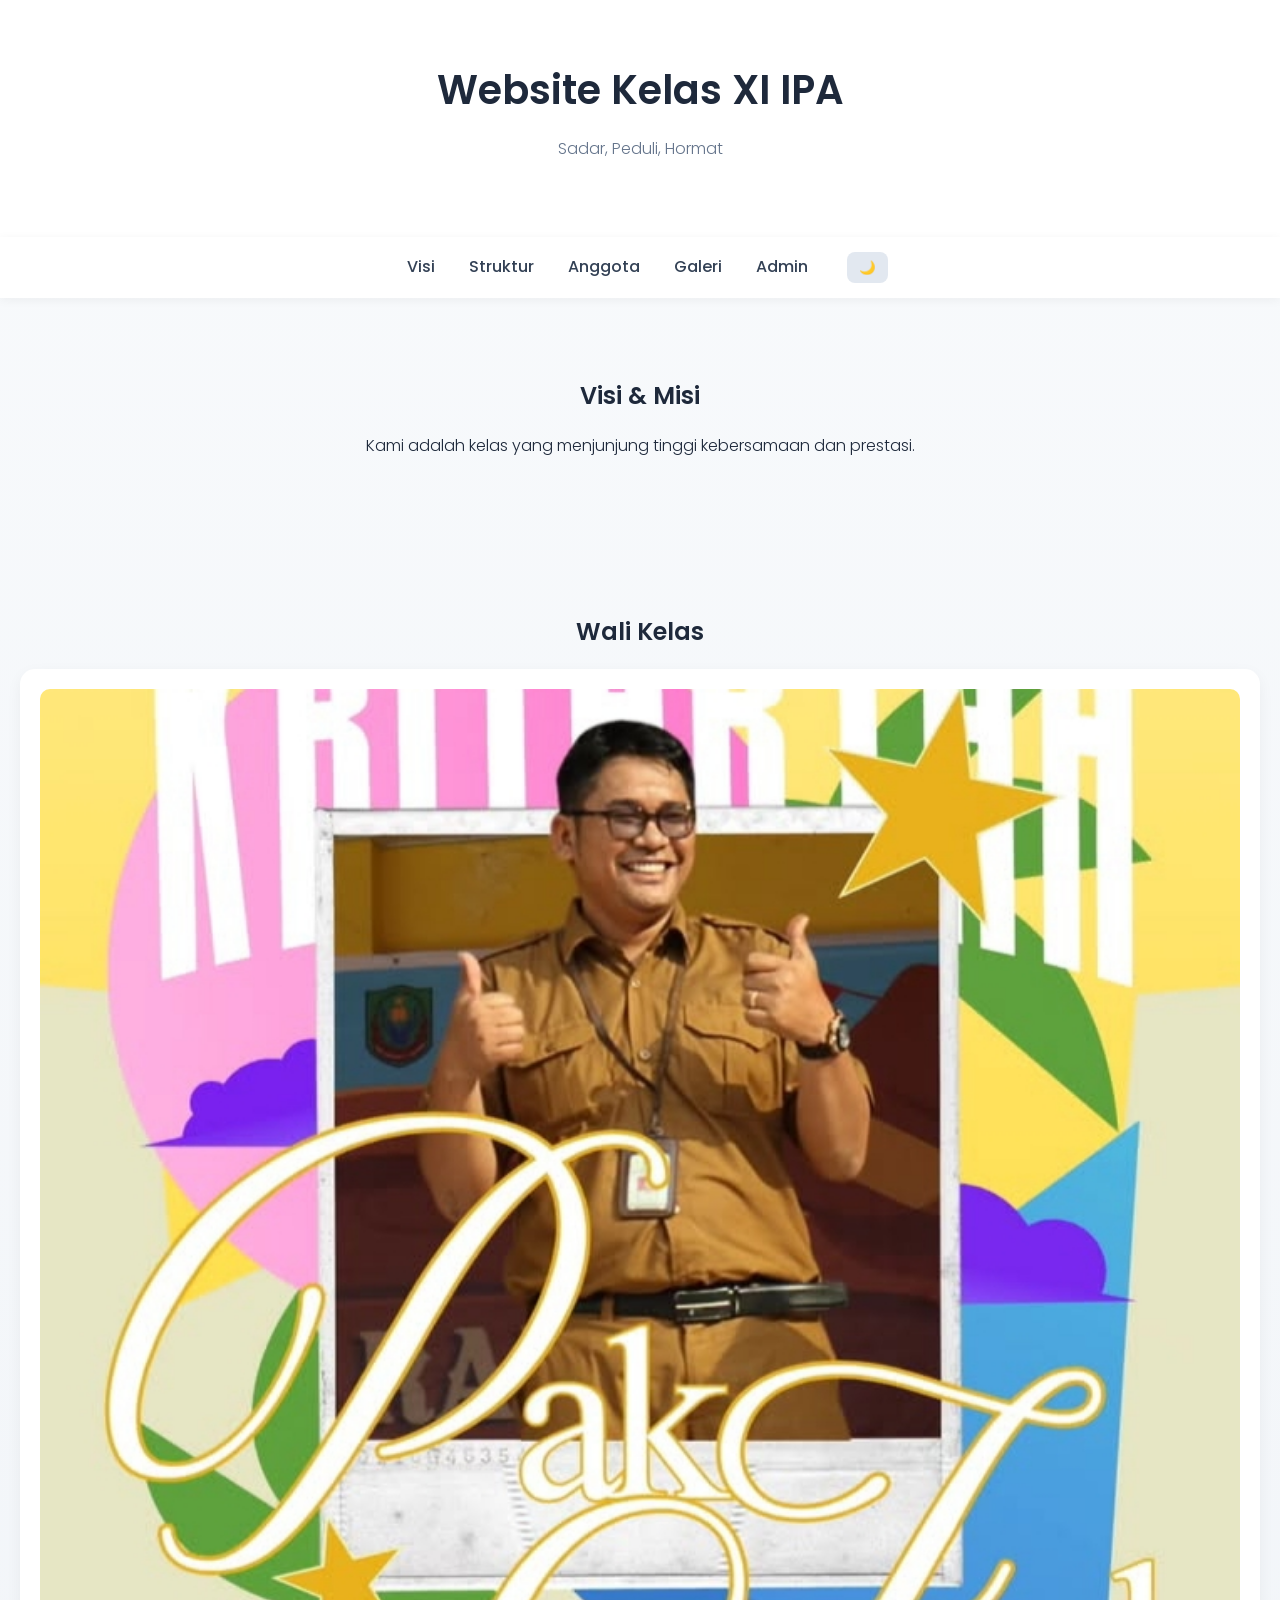
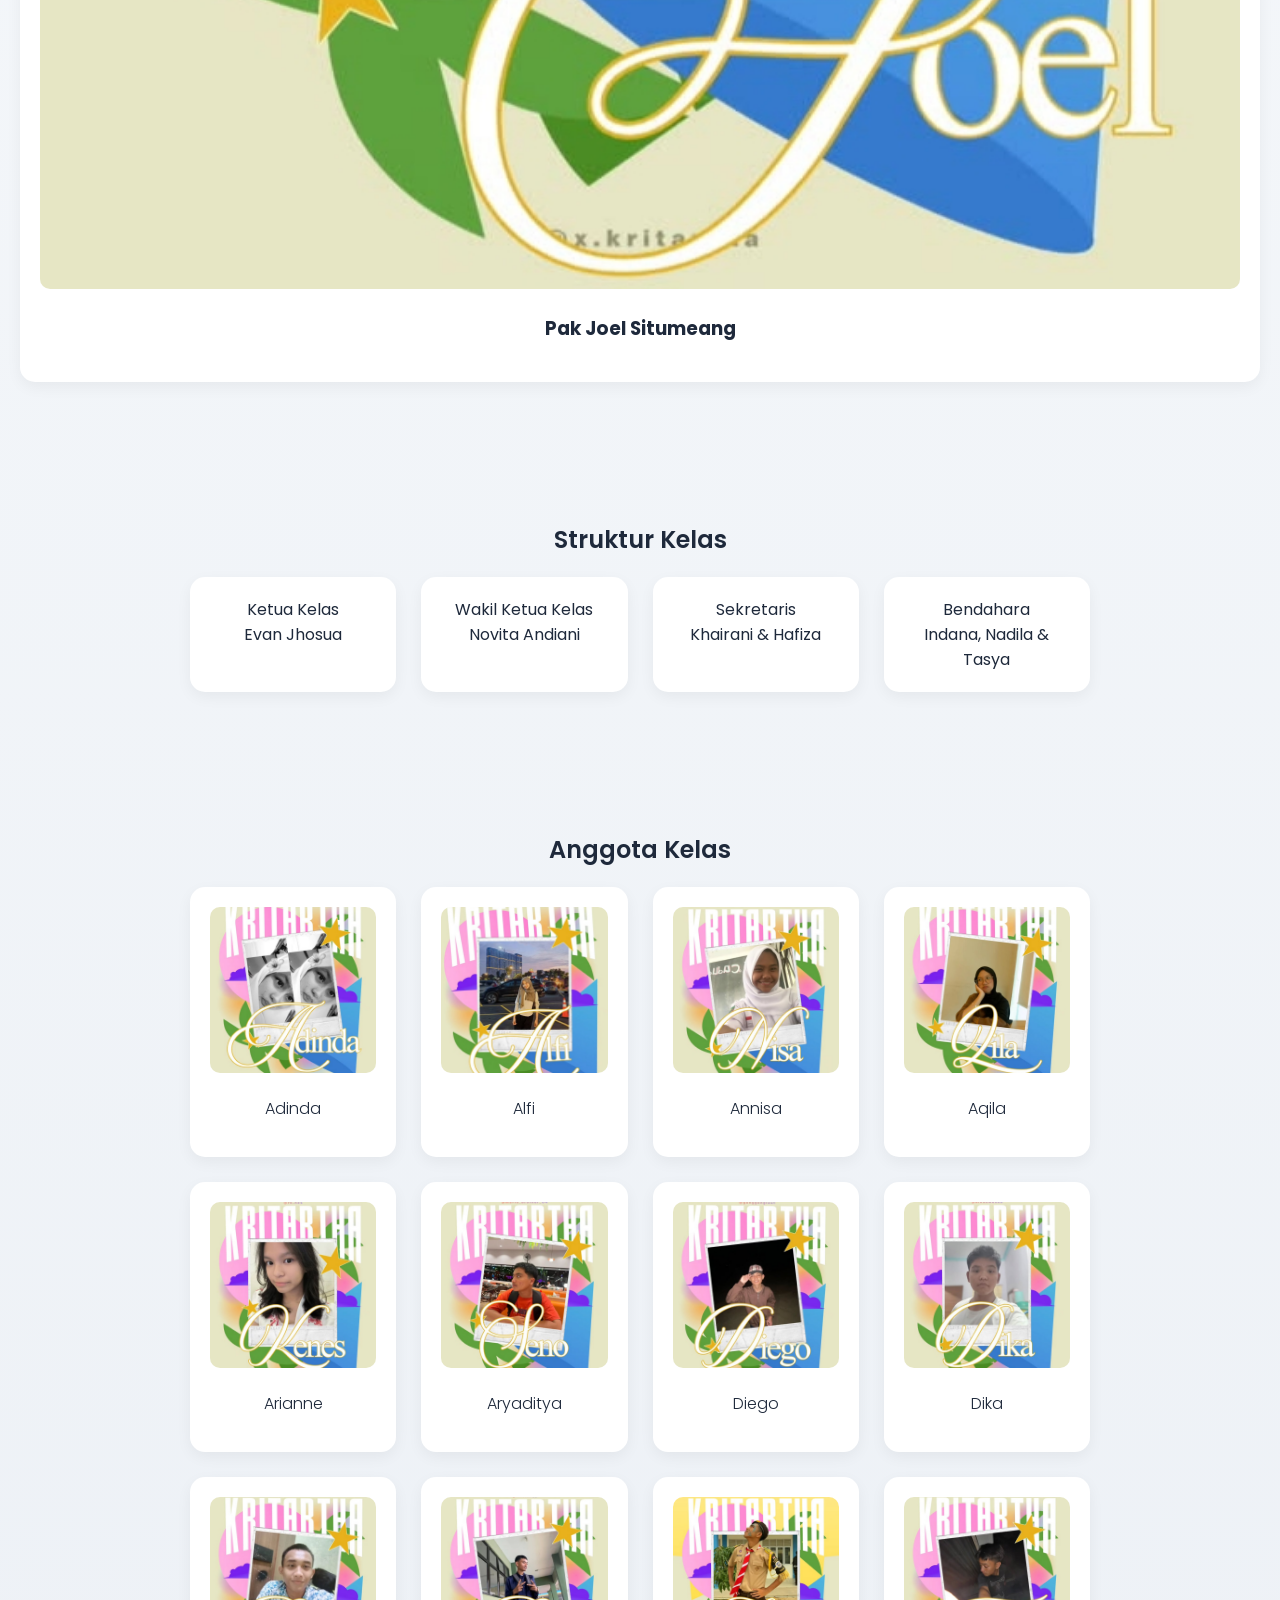
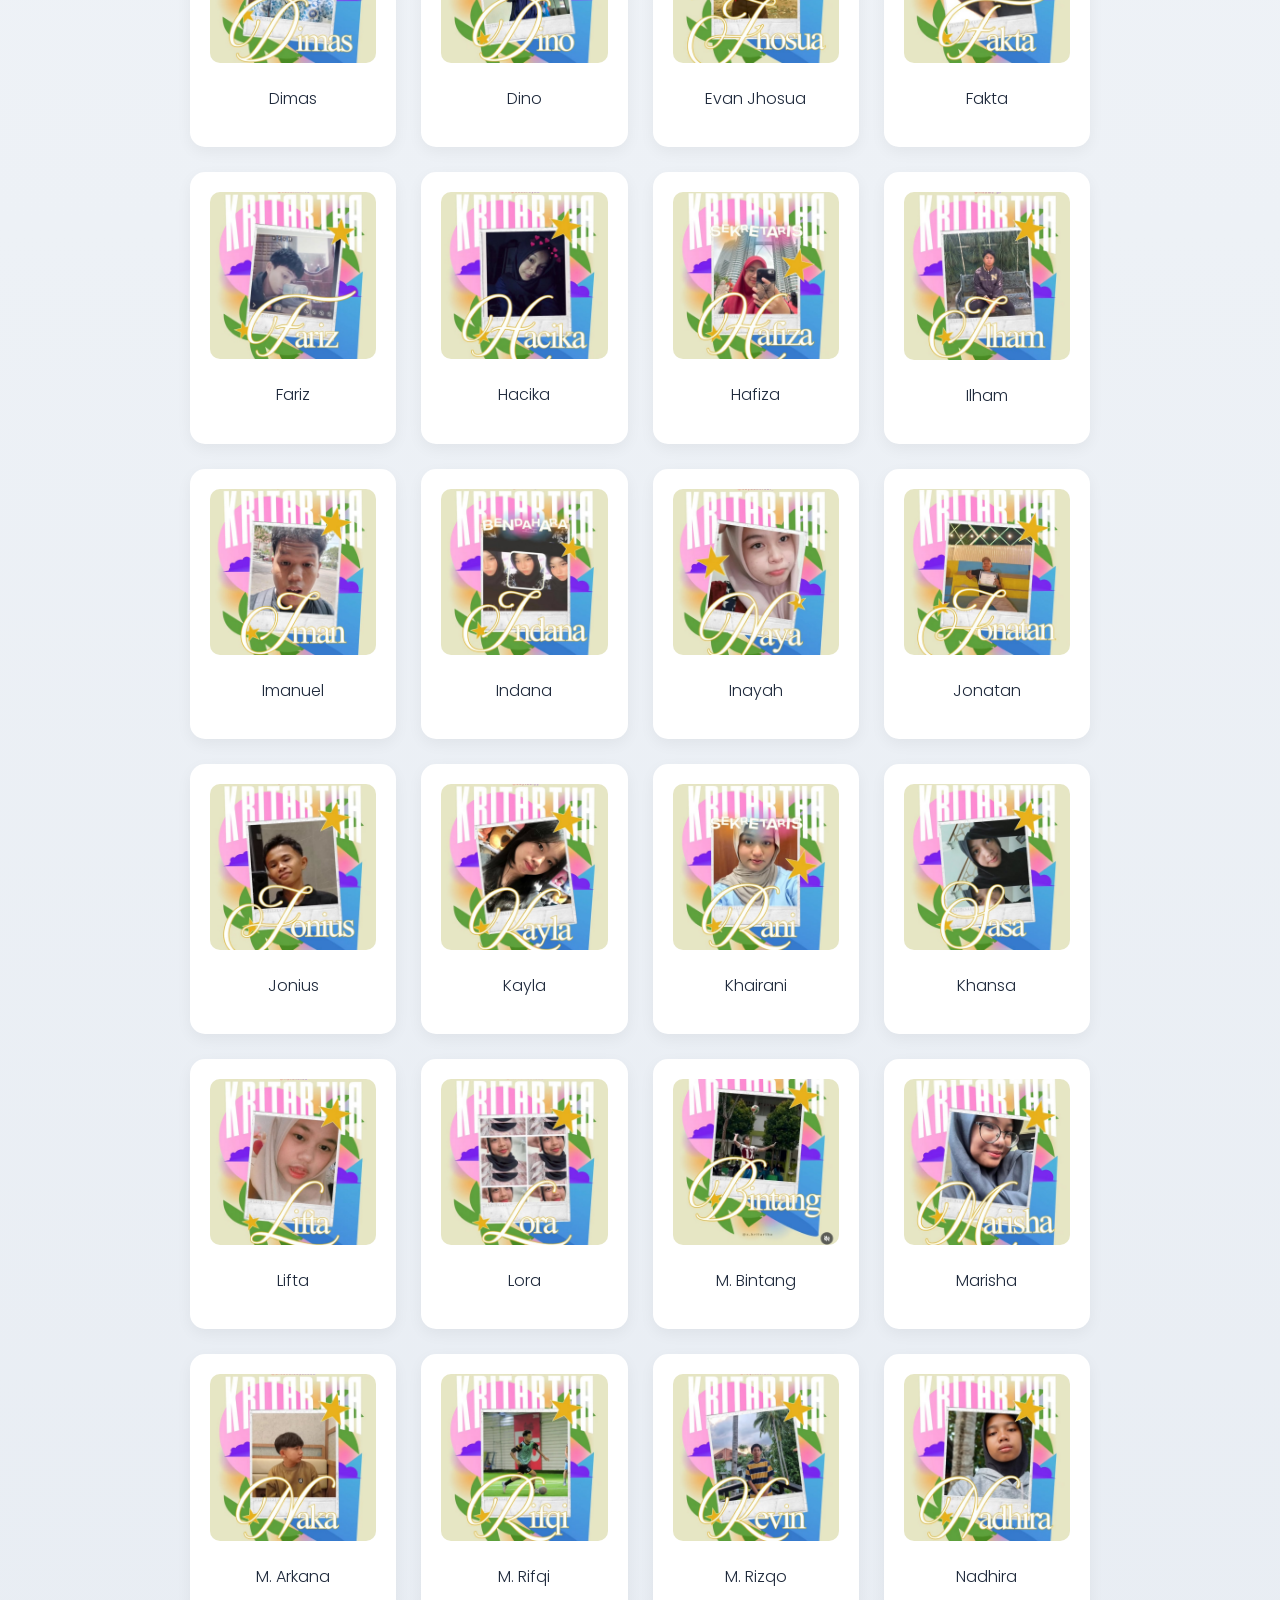
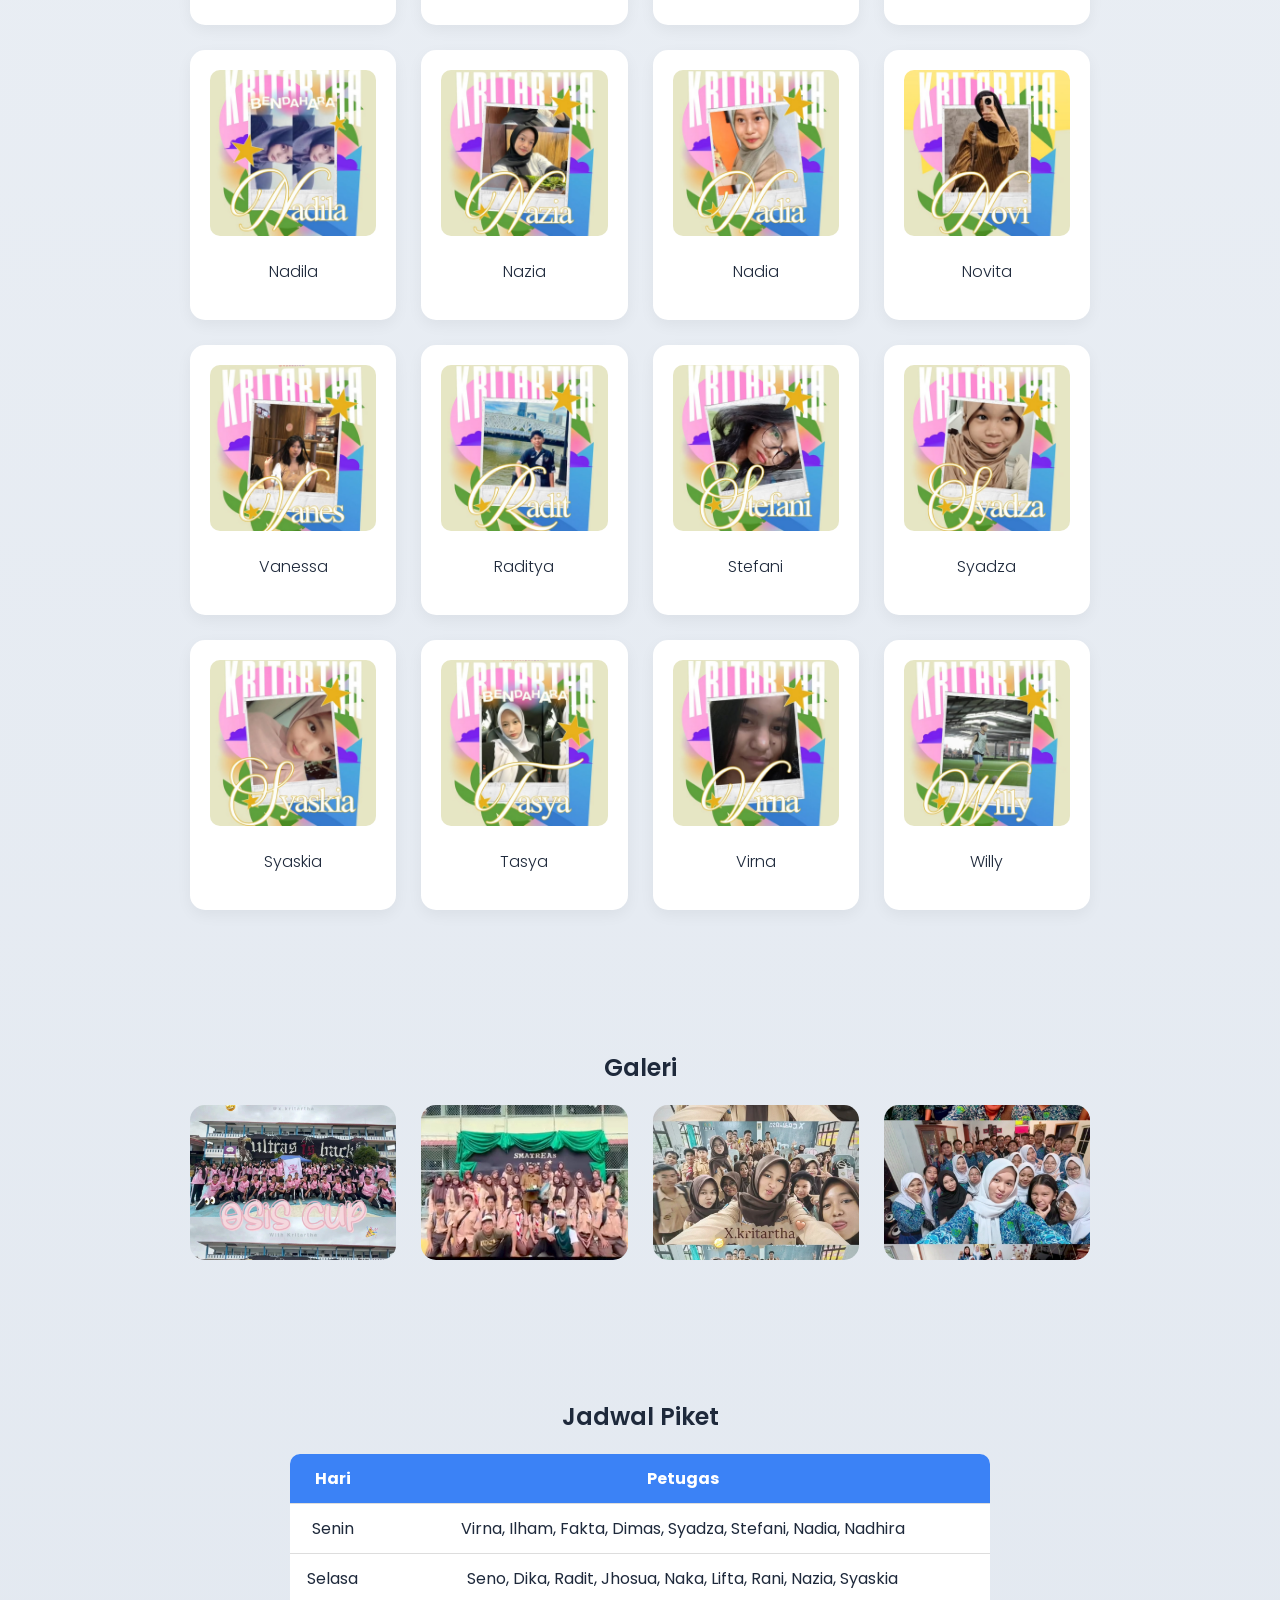
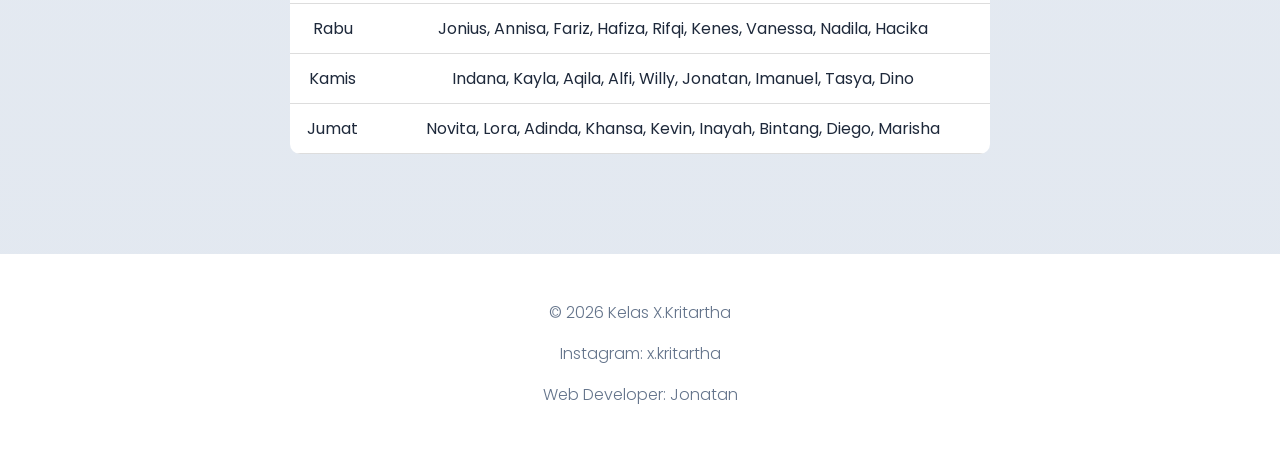
<file: index.html>
<!DOCTYPE html>
<html lang="id">
<head>
  <meta charset="UTF-8">
  <title>Kelas X.Kritartha</title>

  <link href="https://fonts.googleapis.com/css2?family=Poppins:wght@300;400;600&display=swap" rel="stylesheet">

  <link rel="stylesheet" href="style.css">
</head>
<body>

  <header>
    <h1 id="judulText">Website Kelas XI IPA</h1>
    <p>Sadar, Peduli, Hormat</p>
    <p id="pengumumanText"></p>
  </header>

  <nav>
    <a href="#visi">Visi</a>
    <a href="#struktur">Struktur</a>
    <a href="#anggota">Anggota</a>
    <a href="#galeri">Galeri</a>
    <a href="login.html">Admin</a>

    <button id="darkToggle">🌙</button>
  </nav>

  <section id="visi" class="reveal">
    <h2>Visi & Misi</h2>
    <p id="visiText">Kami adalah kelas yang menjunjung tinggi kebersamaan dan prestasi.</p>
  </section>

  <section>
    <h2>Wali Kelas</h2>
    <div class="card">
      <img src="images/wali.jpg">
      <h3>Pak Joel Situmeang</h3>
    </div>
  </section>

  <section id="struktur" class="reveal">
    <h2>Struktur Kelas</h2>
    <div class="grid">
      <div class="card">Ketua Kelas<br>Evan Jhosua</div>
      <div class="card">Wakil Ketua Kelas<br>Novita Andiani</div>
      <div class="card">Sekretaris<br>Khairani & Hafiza</div>
      <div class="card">Bendahara<br>Indana, Nadila & Tasya</div>
    </div>
  </section>

  <section id="anggota">
  <h2>Anggota Kelas</h2>

  <div class="grid">
    
    <!-- TEMPLATE 1 -->
    <div class="card">
      <img src="images/adinda.jpg" class="popup-img">
      <p>Adinda</p>
    </div>

    <div class="card">
      <img src="images/alfi.jpg" class="popup-img">
      <p>Alfi</p>
    </div>

    <div class="card">
      <img src="images/annisa.jpg" class="popup-img">
      <p>Annisa</p>
    </div>

    <div class="card">
      <img src="images/aqila.jpg" class="popup-img">
      <p>Aqila</p>
    </div>

    <div class="card">
      <img src="images/arianne.jpg" class="popup-img">
      <p>Arianne</p>
    </div>

    <div class="card">
      <img src="images/aryaditya.jpg" class="popup-img">
      <p>Aryaditya </p>
    </div>

    <div class="card">
      <img src="images/diego.jpg" class="popup-img">
      <p>Diego</p>
    </div>

    <div class="card">
      <img src="images/dika.jpg" class="popup-img">
      <p>Dika</p>
    </div>

    <div class="card">
      <img src="images/dimas.jpg" class="popup-img">
      <p>Dimas</p>
    </div>

    <div class="card">
      <img src="images/dino.jpg" class="popup-img">
      <p>Dino</p>
    </div>

    <div class="card">
      <img src="images/evan.jpg" class="popup-img">
      <p>Evan Jhosua</p>
    </div>

    <div class="card">
      <img src="images/fakta.jpg" class="popup-img">
      <p>Fakta</p>
    </div>

    <div class="card">
      <img src="images/fariz.jpg" class="popup-img">
      <p>Fariz</p>
    </div>

    <div class="card">
      <img src="images/hacika.jpg" class="popup-img">
      <p>Hacika</p>
    </div>

    <div class="card">
      <img src="images/hafiza.jpg" class="popup-img">
      <p>Hafiza</p>
    </div>

    <div class="card">
      <img src="images/ilham.jpg" class="popup-img">
      <p>Ilham</p>
    </div>

    <div class="card">
      <img src="images/imanuel.jpg" class="popup-img">
      <p>Imanuel</p>
    </div>

    <div class="card">
      <img src="images/indana.jpg" class="popup-img">
      <p>Indana</p>
    </div>

    <div class="card">
      <img src="images/inayah.jpg" class="popup-img">
      <p>Inayah</p>
    </div>

    <div class="card">
      <img src="images/jonatan.jpg" class="popup-img">
      <p>Jonatan</p>
    </div>

    <div class="card">
      <img src="images/jonius.jpg" class="popup-img">
      <p>Jonius</p>
    </div>

    <div class="card">
      <img src="images/kayla.jpg" class="popup-img">
      <p>Kayla</p>
    </div>

    <div class="card">
      <img src="images/khairani.jpg" class="popup-img">
      <p>Khairani</p>
    </div>

    <div class="card">
      <img src="images/khansa.jpg" class="popup-img">
      <p>Khansa</p>
    </div>

    <div class="card">
      <img src="images/lifta.jpg" class="popup-img">
      <p>Lifta</p>
    </div>

    <div class="card">
      <img src="images/lora.jpg" class="popup-img">
      <p>Lora</p>
    </div>

    <div class="card">
      <img src="images/m. bintang.jpg" class="popup-img">
      <p>M. Bintang</p>
    </div>

    <div class="card">
      <img src="images/marisha.jpg" class="popup-img">
      <p>Marisha</p>
    </div>

    <div class="card">
      <img src="images/m. arkana.jpg" class="popup-img">
      <p>M. Arkana</p>
    </div>

    <div class="card">
      <img src="images/m. rifqi.jpg" class="popup-img">
      <p>M. Rifqi</p>
    </div>

    <div class="card">
      <img src="images/m. rizqo.jpg" class="popup-img">
      <p>M. Rizqo</p>
    </div>

    <div class="card">
      <img src="images/nadhira.jpg" class="popup-img">
      <p>Nadhira</p>
    </div>

    <div class="card">
      <img src="images/nadila.jpg" class="popup-img">
      <p>Nadila</p>
    </div>

    <div class="card">
      <img src="images/nazia.jpg" class="popup-img">
      <p>Nazia</p>
    </div>

    <div class="card">
      <img src="images/nadia.jpg" class="popup-img">
      <p>Nadia</p>
    </div>

    <div class="card">
      <img src="images/novita.jpg" class="popup-img">
      <p>Novita</p>
    </div>

    <div class="card">
      <img src="images/vanessa.jpg" class="popup-img">
      <p>Vanessa</p>
    </div>

    <div class="card">
      <img src="images/raditya.jpg" class="popup-img">
      <p>Raditya</p>
    </div>

    <div class="card">
      <img src="images/stefani.jpg" class="popup-img">
      <p>Stefani</p>
    </div>

    <div class="card">
      <img src="images/syadza.jpg" class="popup-img">
      <p>Syadza</p>
    </div>

    <div class="card">
      <img src="images/syaskia.jpg" class="popup-img">
      <p>Syaskia</p>
    </div>

    <div class="card">
      <img src="images/tasya.jpg" class="popup-img">
      <p>Tasya</p>
    </div>

    <div class="card">
      <img src="images/virna.jpg" class="popup-img">
      <p>Virna</p>
    </div>

    <div class="card">
      <img src="images/willy.jpg" class="popup-img">
      <p>Willy</p>
    </div>

  </div>
</section>

  <section id="galeri" class="reveal">
    <h2>Galeri</h2>
    <div class="grid">
  <img src="images/foto1.jpg" class="galeri">
  <img src="images/foto2.jpg" class="galeri">
  <img src="images/foto3.jpg" class="galeri">
  <img src="images/foto4.jpg" class="galeri">
</div>
  </section>

  <section id="piket">
  <h2>Jadwal Piket</h2>

  <table class="piket-table">
    <tr>
      <th>Hari</th>
      <th>Petugas</th>
    </tr>

    <tr>
      <td>Senin</td>
      <td>Virna, Ilham, Fakta, Dimas, Syadza, Stefani, Nadia, Nadhira</td>
    </tr>

    <tr>
      <td>Selasa</td>
      <td>Seno, Dika, Radit, Jhosua, Naka, Lifta, Rani, Nazia, Syaskia</td>
    </tr>

    <tr>
      <td>Rabu</td>
      <td>Jonius, Annisa, Fariz, Hafiza, Rifqi, Kenes, Vanessa, Nadila, Hacika</td>
    </tr>

    <tr>
      <td>Kamis</td>
      <td>Indana, Kayla, Aqila, Alfi, Willy, Jonatan, Imanuel, Tasya, Dino</td>
    </tr>

    <tr>
      <td>Jumat</td>
      <td>Novita, Lora, Adinda, Khansa, Kevin, Inayah, Bintang, Diego, Marisha</td>
    </tr>

  </table>
</section>

  <footer>
    <p>© 2026 Kelas X.Kritartha</p>
    <p>Instagram: x.kritartha</p>
    <p>Web Developer: Jonatan</p>
  </footer>

  <div id="popup">
  <span id="close">&times;</span>
  <img id="popup-img">
</div>

  <script src="script.js"></script>
  
</div>
</body>
</html>
</file>
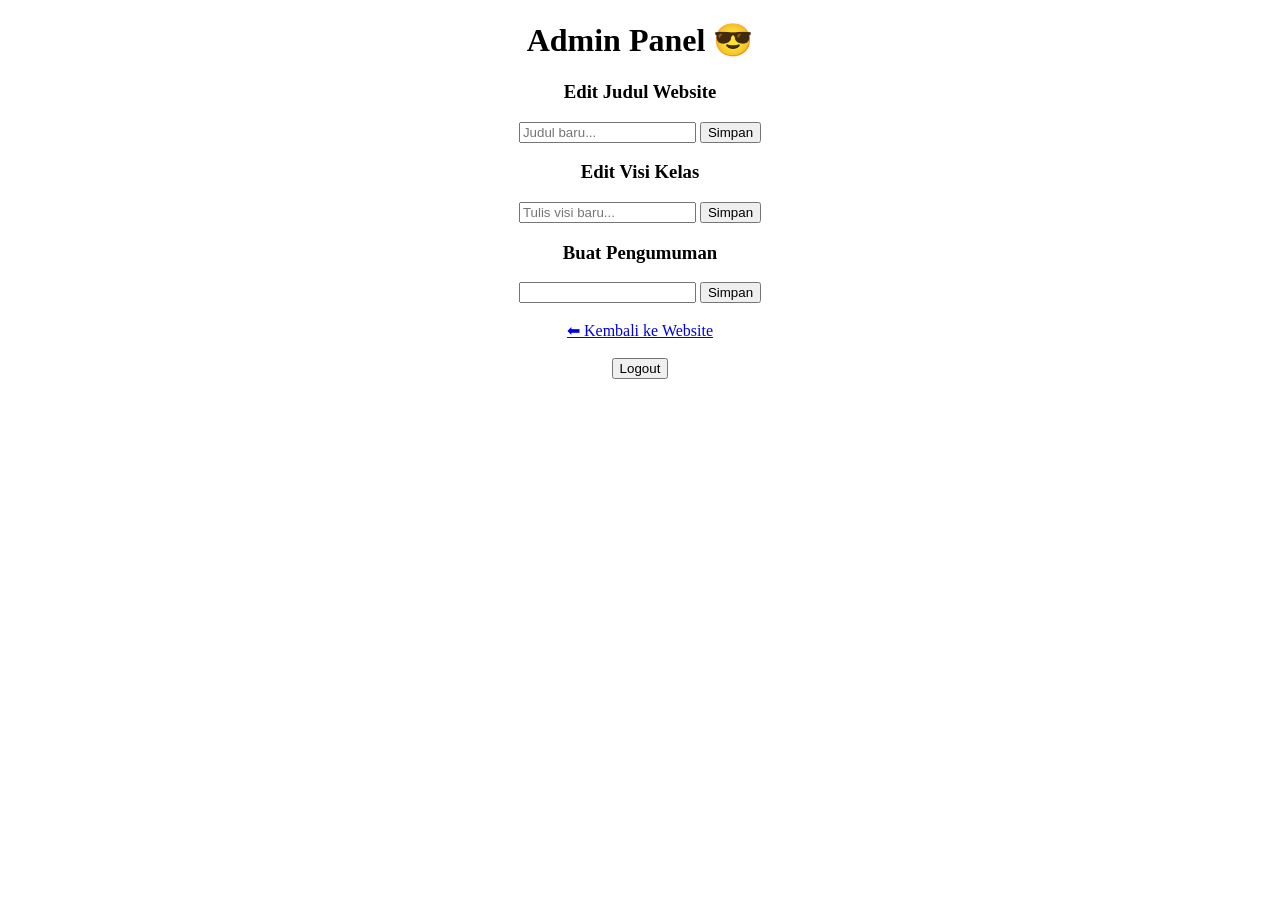
<file: admin.html>
<!DOCTYPE html>
<html>
<head>
  <title>Admin Panel</title>
</head>
<body style="font-family:Poppins; text-align:center;">

<h1>Admin Panel 😎</h1>

<h3>Edit Judul Website</h3>
<input type="text" id="judulInput" placeholder="Judul baru...">
<button onclick="saveJudul()">Simpan</button>

<h3>Edit Visi Kelas</h3>
<input type="text" id="visiInput" placeholder="Tulis visi baru...">
<button onclick="saveVisi()">Simpan</button>

<h3>Buat Pengumuman</h3>
<input type="text" id="pengumuman">
<button onclick="savePengumuman()">Simpan</button>

<br><br>

<a href="index.html">⬅ Kembali ke Website</a>
<br><br>
<button onclick="logout()">Logout</button>

<script>
function saveVisi() {
  const visi = document.getElementById("visiInput").value;
  localStorage.setItem("visi", visi);
  alert("Visi berhasil disimpan!");
}

function logout() {
  window.location.href = "login.html";
}

function saveJudul() {
  const judul = document.getElementById("judulInput").value;
  localStorage.setItem("judul", judul);
  alert("Judul disimpan!");
}

function savePengumuman() {
  const text = document.getElementById("pengumuman").value;
  localStorage.setItem("pengumuman", text);
  alert("Pengumuman disimpan!");
}
</script>

</body>
</html>
</file>
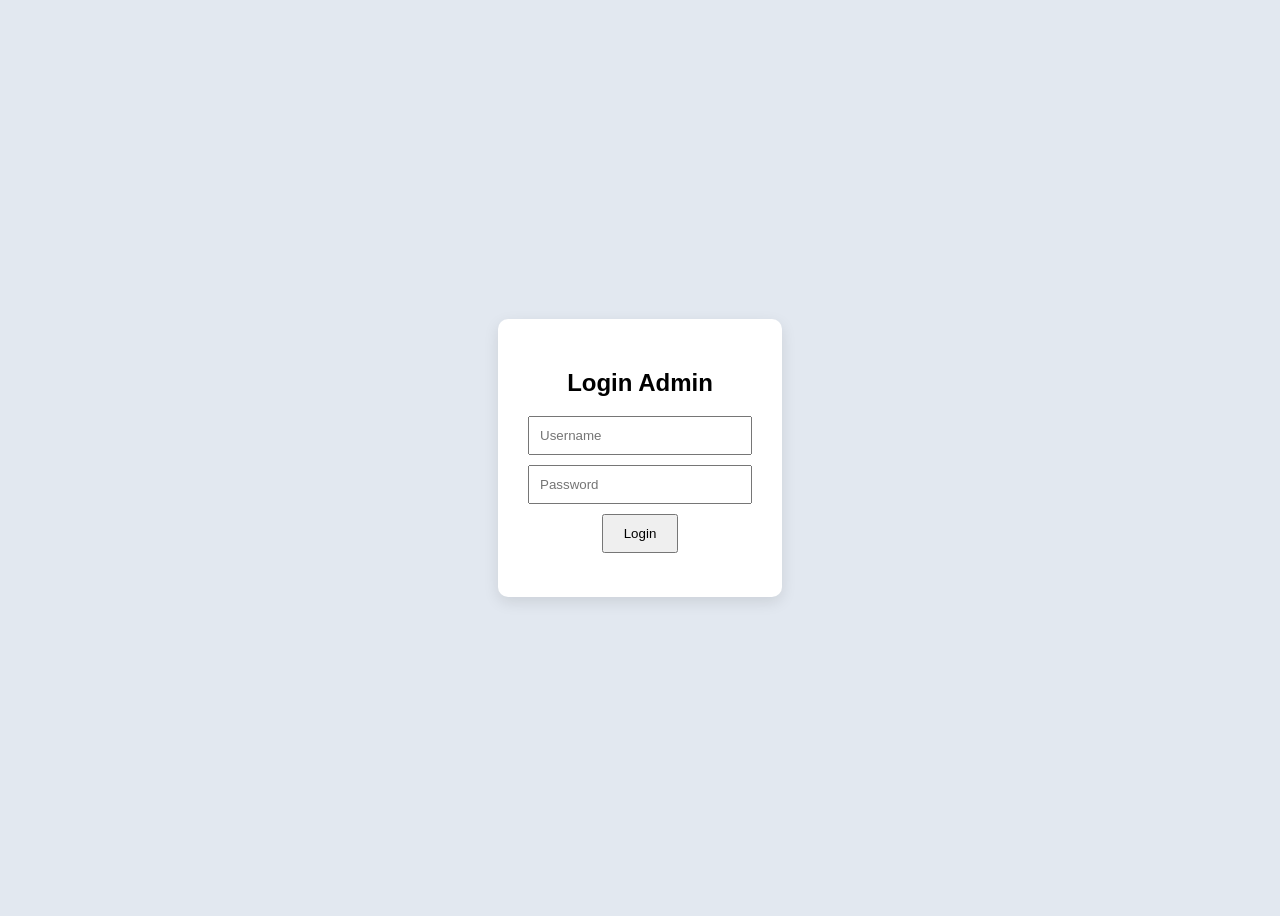
<file: login.html>
<!DOCTYPE html>
<html>
<head>
  <title>Login Admin</title>
  <style>
    body {
      font-family: Poppins, sans-serif;
      display: flex;
      justify-content: center;
      align-items: center;
      height: 100vh;
      background: #e2e8f0;
    }

    .login-box {
      background: white;
      padding: 30px;
      border-radius: 10px;
      box-shadow: 0 5px 15px rgba(0,0,0,0.1);
      text-align: center;
    }

    input {
      display: block;
      margin: 10px auto;
      padding: 10px;
      width: 200px;
    }

    button {
      padding: 10px 20px;
      cursor: pointer;
    }

    #error {
      color: red;
      font-size: 14px;
    }
  </style>
</head>
<body>

<div class="login-box">
  <h2>Login Admin</h2>

  <input type="text" id="username" placeholder="Username">
  <input type="password" id="password" placeholder="Password">

  <button onclick="login()">Login</button>

  <p id="error"></p>
</div>

<script>
function login() {
  const user = document.getElementById("username").value;
  const pass = document.getElementById("password").value;

  if (user === "hanyaJonataNaDMInNYA" && pass === "kritartha_hebat123789") {
    window.location.href = "admin.html";
  } else {
    document.getElementById("error").textContent = "Username atau password salah!";
  }
}
</script>

</body>
</html>
</file>
<file: style.css>
body {
  font-family: 'Poppins', sans-serif;
  margin: 0;
  background: linear-gradient(to bottom, #f8fafc, #e2e8f0);
  color: #1e293b;
}

h1, h2 {
  font-weight: 600;
}

p {
  font-weight: 300;
}

/* HEADER */
header {
  text-align: center;
  padding: 60px 20px;
  background: white;
  box-shadow: 0 2px 10px rgba(0,0,0,0.05);
}

header h1 {
  margin: 0;
  font-size: 2.5em;
}

header p {
  color: #64748b;
}

/* NAVBAR */
nav {
  text-align: center;
  background: white;
  padding: 15px;
  position: sticky;
  top: 0;
  z-index: 1000; /* TAMBAHKAN INI */
  box-shadow: 0 2px 10px rgba(0,0,0,0.05);
}

body.dark nav {
  background: #1e293b;
}

#darkToggle {
  margin-left: 20px;
  padding: 8px 12px;
  border: none;
  border-radius: 8px;
  cursor: pointer;
  background: #e2e8f0;
  transition: 0.3s;
}

#darkToggle:hover {
  background: #cbd5e1;
}

nav a {
  margin: 0 15px;
  text-decoration: none;
  color: #334155;
  font-weight: 500;
  transition: 0.3s;
}

nav a:hover {
  color: #2563eb;
}

/* SECTION */
section {
  padding: 60px 20px;
  text-align: center;
}

/* GRID */
.grid {
  display: grid;
  grid-template-columns: repeat(4, 1fr); /* 4 kolom fix */
  gap: 25px;
  max-width: 900px;
  margin: auto;
}

/* CARD */
.card {
  background: white;
  padding: 20px;
  border-radius: 15px;
  box-shadow: 0 5px 15px rgba(0,0,0,0.05);
  transition: 0.3s;
}

.card:hover {
  transform: translateY(-5px);
  box-shadow: 0 10px 25px rgba(0,0,0,0.1);
}

.card img {
  width: 100%;
  border-radius: 10px;
}

/* GALERI */
.galeri {
  width: 100%;
  border-radius: 15px;
  transition: 0.3s;
}

.galeri:hover {
  transform: scale(1.05);
}

/* FOOTER */
footer {
  text-align: center;
  padding: 30px;
  background: white;
  color: #64748b;
  margin-top: 40px;
}

/* DARK MODE */
body.dark {
  background: #0f172a;
  color: #e2e8f0;
}

body.dark header,
body.dark nav,
body.dark .card,
body.dark footer {
  background: #1e293b;
}

body.dark nav a {
  color: #e2e8f0;
}

body.dark nav a:hover {
  color: #60a5fa;
}

/* POPUP */
#popup {
  position: fixed;
  top: 0;
  left: 0;
  width: 100%;
  height: 100%;
  background: rgba(0,0,0,0.8);
  display: none;
  justify-content: center;
  align-items: center;
  z-index: 9999; /* TAMBAHKAN INI */
}

#popup img {
  max-width: 80%;
  max-height: 80%;
  border-radius: 10px;
}

#close {
  position: absolute;
  top: 30px;
  right: 50px;
  font-size: 40px;
  color: white;
  cursor: pointer;
  z-index: 10000;
}

.reveal {
  opacity: 0;
  transform: translateY(40px);
  transition: 0.6s ease;
}

.reveal.active {
  opacity: 1;
  transform: translateY(0);
}

html {
  scroll-behavior: smooth;
}

#piket {
  padding: 60px 20px;
  text-align: center;
}

.piket-table {
  margin: auto;
  border-collapse: collapse;
  width: 80%;
  max-width: 700px;
  background: white;
  border-radius: 10px;
  overflow: hidden;
}

.piket-table th,
.piket-table td {
  padding: 12px;
  border-bottom: 1px solid #ddd;
}

.piket-table th {
  background: #3b82f6;
  color: white;
}

.piket-table tr:hover {
  background: #f1f5f9;
}

body.dark .piket-table {
  background: #1e293b;
  color: white;
}

body.dark .piket-table th {
  background: #2563eb;
}

body.dark .piket-table tr:hover {
  background: #334155;
}
</file>
